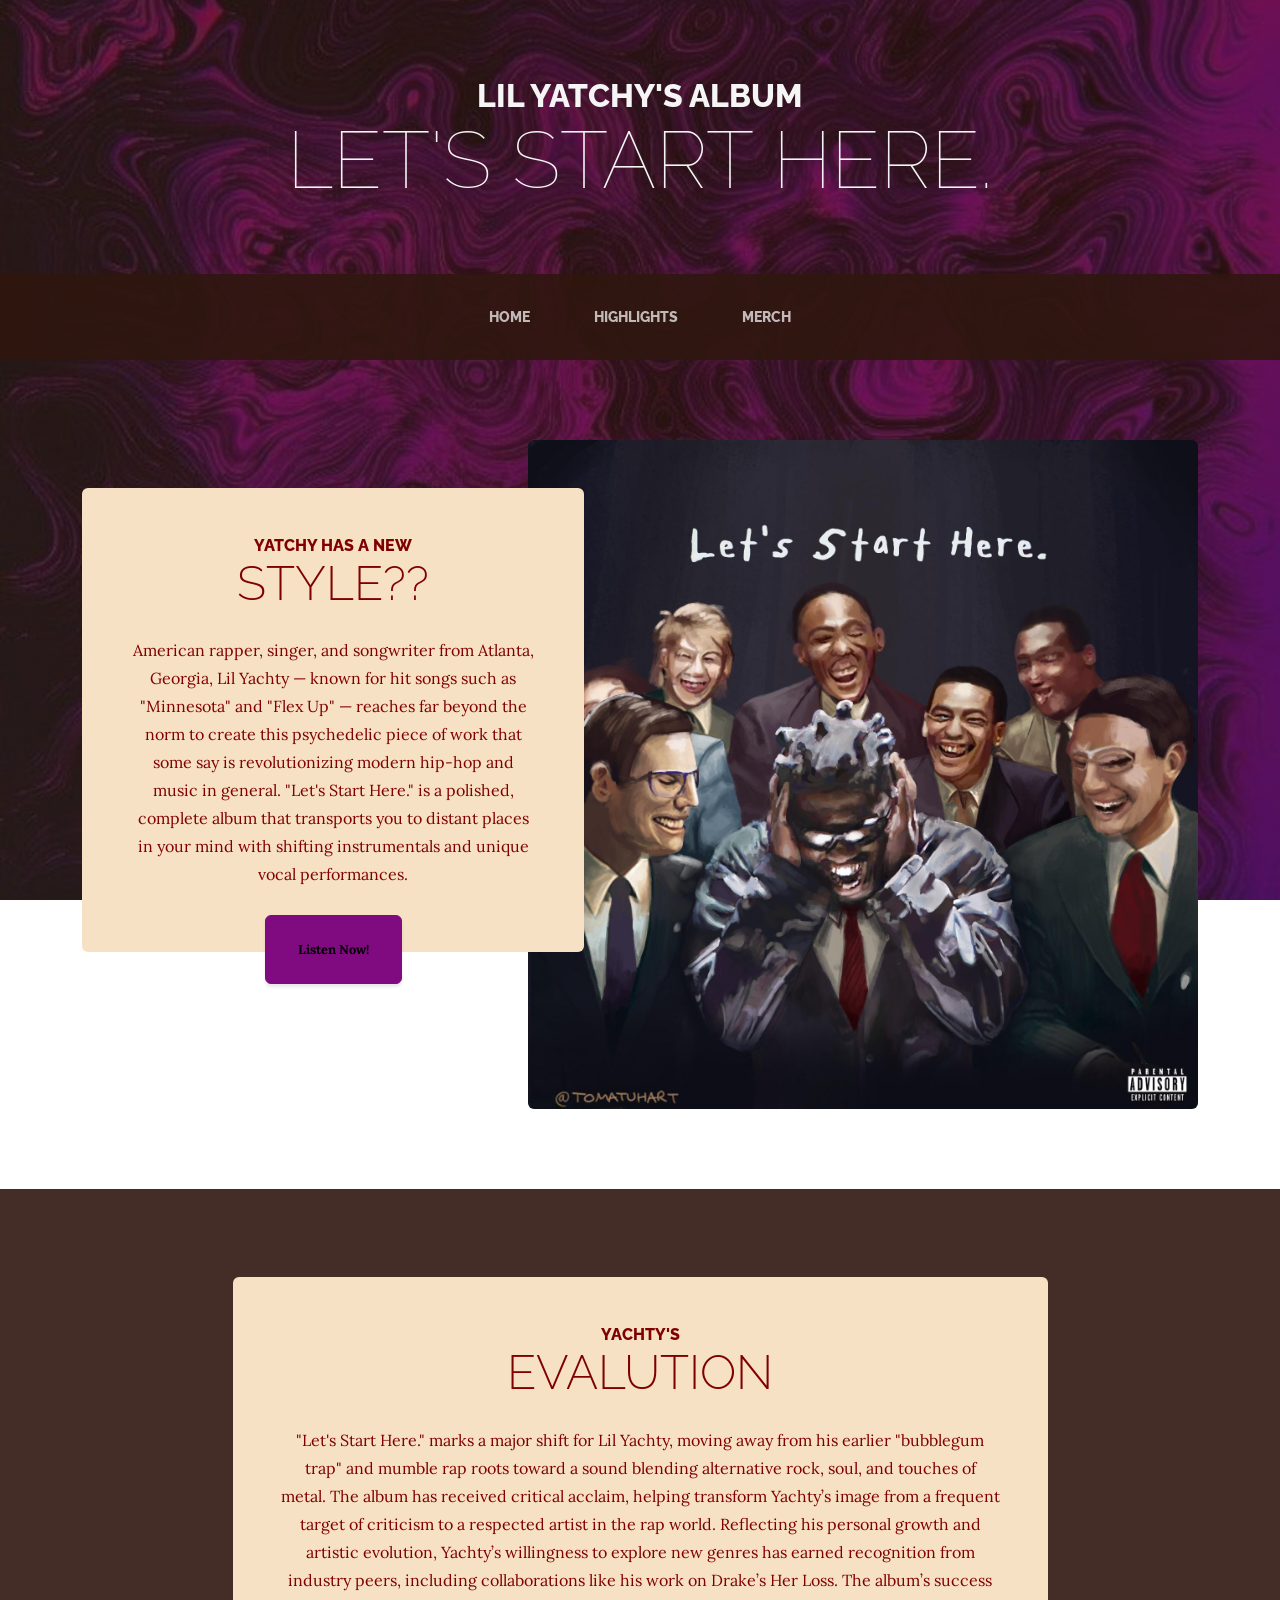
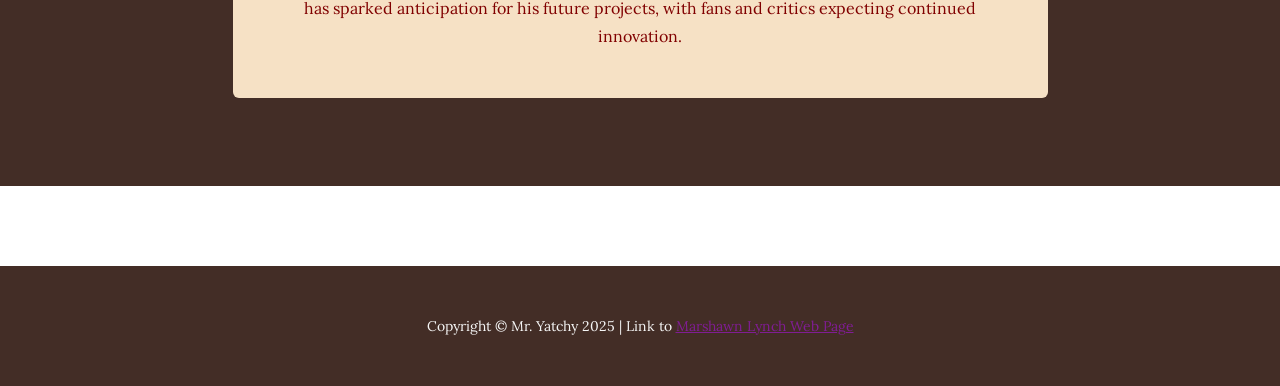
<file: index.html>
<!DOCTYPE html>
<html lang="en">
    <head>
        <meta charset="utf-8" />
        <meta name="viewport" content="width=device-width, initial-scale=1, shrink-to-fit=no" />
        <meta name="description" content="Lil Yatchy" />
        <meta name="author" content="Dylan Hite" />
        <title>Lil Yatchy - Let's Start Here</title>
        <link rel="icon" type="image/x-icon" href="assets/favicon.ico" />
        <!-- Google fonts-->
        <link href="https://fonts.googleapis.com/css?family=Raleway:100,100i,200,200i,300,300i,400,400i,500,500i,600,600i,700,700i,800,800i,900,900i" rel="stylesheet" />
        <link href="https://fonts.googleapis.com/css?family=Lora:400,400i,700,700i" rel="stylesheet" />
        <!-- Core theme CSS (includes Bootstrap)-->
        <link href="css/styles.css" rel="stylesheet" />
    </head>
    <body>
        <header>
            <h1 class="site-heading text-center text-faded d-none d-lg-block">
                <span class="site-heading-upper text-primary mb-3">Lil Yatchy's Album</span>
                <span class="site-heading-lower" >Let's Start Here.</span>
            </h1>
        </header>
        <!-- Navigation-->
        <nav class="navbar navbar-expand-lg navbar-dark py-lg-4" id="mainNav">
            <div class="container">
                <a class="navbar-brand text-uppercase fw-bold d-lg-none" href="index.html">Lil Yatchy</a>
                <button class="navbar-toggler" type="button" data-bs-toggle="collapse" data-bs-target="#navbarSupportedContent" aria-controls="navbarSupportedContent" aria-expanded="false" aria-label="Toggle navigation"><span class="navbar-toggler-icon"></span></button>
                <div class="collapse navbar-collapse" id="navbarSupportedContent">
                    <ul class="navbar-nav mx-auto">
                        <li class="nav-item px-lg-4"><a class="nav-link text-uppercase" href="index.html">Home</a></li>
                        <li class="nav-item px-lg-4"><a class="nav-link text-uppercase" href="about.html">Highlights</a></li>
                        <li class="nav-item px-lg-4"><a class="nav-link text-uppercase" href="products.html">Merch</a></li>
                    </ul>
                </div>
            </div>
        </nav>
        <section class="page-section clearfix">
            <div class="container">
                <div class="intro">
                    <img class="intro-img img-fluid mb-3 mb-lg-0 rounded" src="assets/img/Lets start here album cover.jpg" alt="..." />
                    <div class="intro-text left-0 text-center bg-faded p-5 rounded">
                        <h2 class="section-heading mb-4">
                            <span class="section-heading-upper">Yatchy has a new</span>
                            <span class="section-heading-lower">Style??</span>
                        </h2>
                        <p class="mb-3">American rapper, singer, and songwriter from Atlanta, Georgia, Lil Yachty — known for hit songs such as "Minnesota" and "Flex Up" — reaches far beyond the norm to create this psychedelic piece of work that some say is revolutionizing modern hip-hop and music in general. "Let's Start Here." is a polished, complete album that transports you to distant places in your mind with shifting instrumentals and unique vocal performances.</p>
                        <div class="intro-button mx-auto"><a class="btn btn-primary btn-xl" href="https://music.youtube.com/playlist?list=OLAK5uy_k1AolFP1kwiJrM7P2s59dArngg6bdaXi0&si=dA7S0MRhqWneMs8Q" target="_blank">Listen Now!</a></div>
                    </div>
                </div>
            </div>
        </section>
        <section class="page-section cta">
            <div class="container">
                <div class="row">
                    <div class="col-xl-9 mx-auto">
                        <div class="cta-inner bg-faded text-center rounded">
                            <h2 class="section-heading mb-4">
                                <span class="section-heading-upper">Yachty's</span>
                                <span class="section-heading-lower">Evalution</span>
                            </h2>
                            <p class="mb-0">"Let's Start Here." marks a major shift for Lil Yachty, moving away from his earlier "bubblegum trap" and mumble rap roots toward a sound blending alternative rock, soul, and touches of metal. The album has received critical acclaim, helping transform Yachty’s image from a frequent target of criticism to a respected artist in the rap world. Reflecting his personal growth and artistic evolution, Yachty’s willingness to explore new genres has earned recognition from industry peers, including collaborations like his work on Drake’s Her Loss. The album’s success has sparked anticipation for his future projects, with fans and critics expecting continued innovation.</p>
                        </div>
                    </div>
                </div>
            </div>
        </section>
        <footer class="footer text-faded text-center py-5">
            <div class="text-faded"><p class="m-0 small">Copyright &copy; Mr. Yatchy 2025 | Link to <a href="https://dhite-33.github.io/Marshawn-Lynch-Webpage/index.html" target="_blank">Marshawn Lynch Web Page</a></p></div>
        </footer>
        <!-- Bootstrap core JS-->
        <script src="https://cdn.jsdelivr.net/npm/bootstrap@5.2.3/dist/js/bootstrap.bundle.min.js"></script>
        <!-- Core theme JS-->
        <script src="js/scripts.js"></script>
    </body>
</html>
</file>
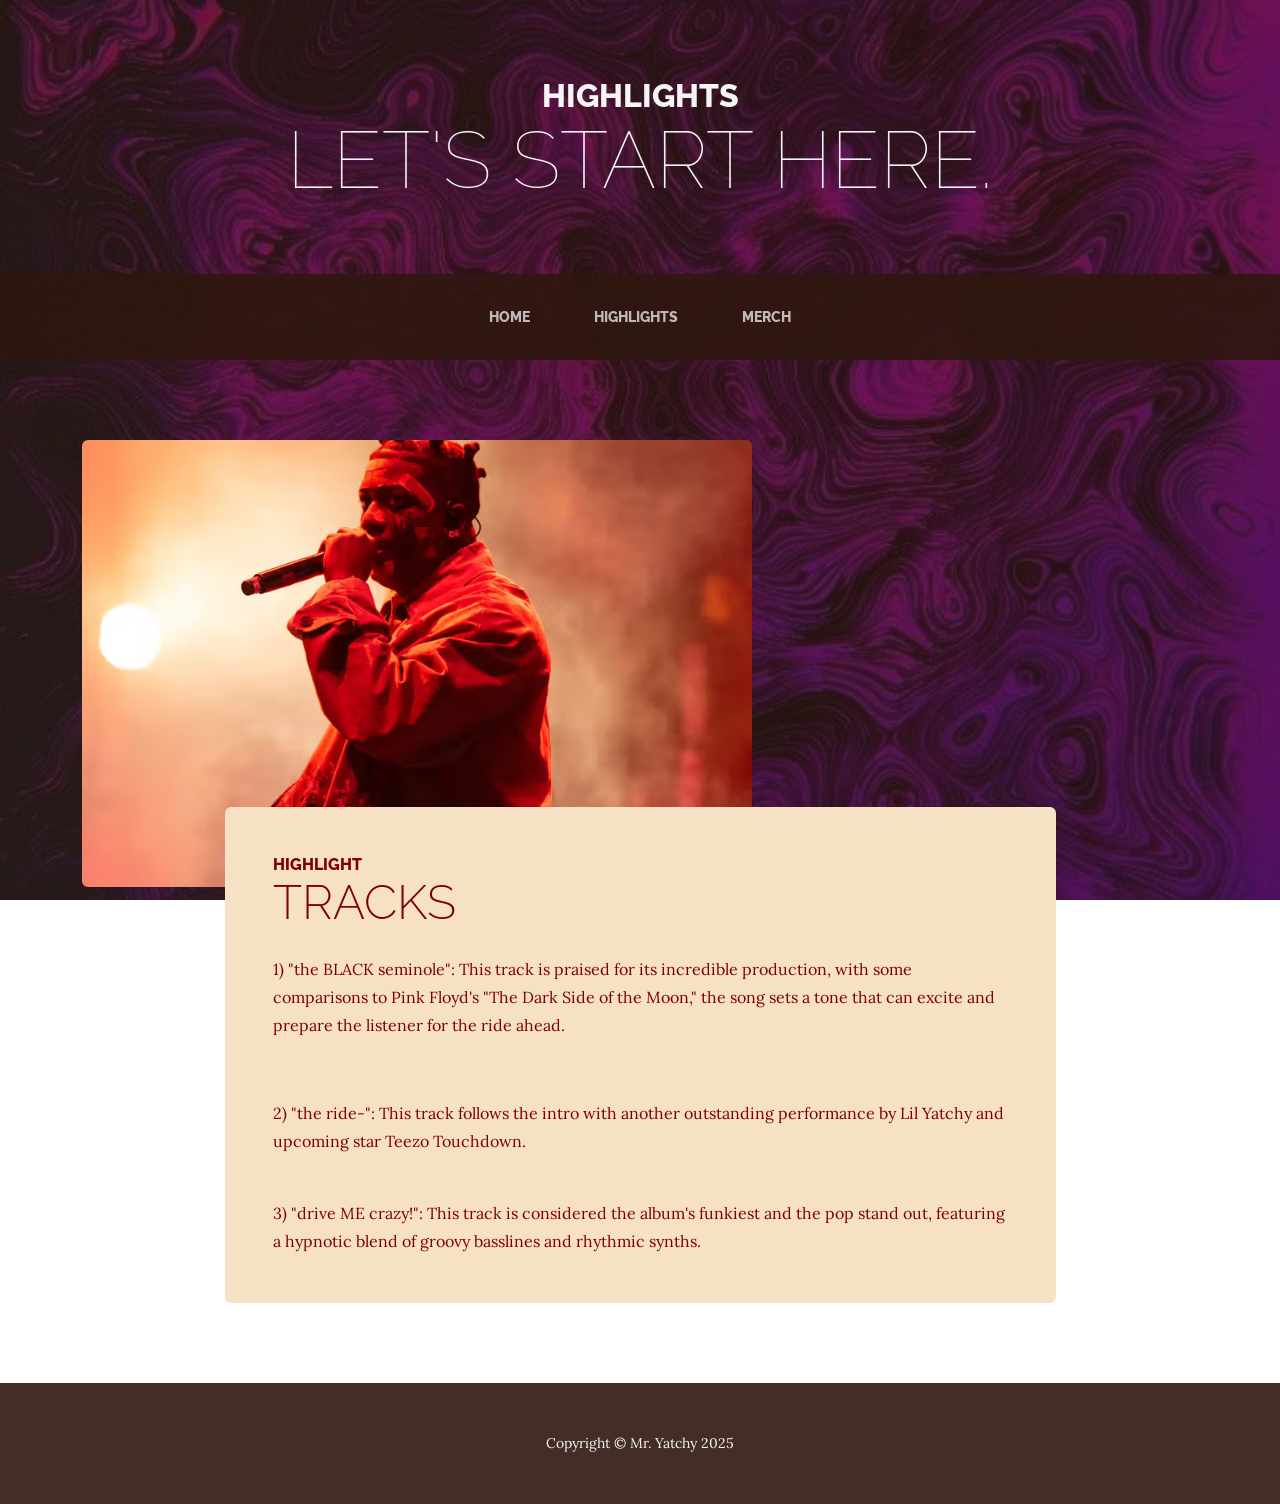
<file: about.html>
<!DOCTYPE html>
<html lang="en">
    <head>
        <meta charset="utf-8" />
        <meta name="viewport" content="width=device-width, initial-scale=1, shrink-to-fit=no" />
        <meta name="description" content="" />
        <meta name="author" content="" />
        <title>Lil Yatchy - Let's Start Here</title>
        <link rel="icon" type="image/x-icon" href="assets/favicon.ico" />
        <!-- Google fonts-->
        <link href="https://fonts.googleapis.com/css?family=Raleway:100,100i,200,200i,300,300i,400,400i,500,500i,600,600i,700,700i,800,800i,900,900i" rel="stylesheet" />
        <link href="https://fonts.googleapis.com/css?family=Lora:400,400i,700,700i" rel="stylesheet" />
        <!-- Core theme CSS (includes Bootstrap)-->
        <link href="css/styles.css" rel="stylesheet" />
    </head>
    <body>
        <header>
            <h1 class="site-heading text-center text-faded d-none d-lg-block">
                <span class="site-heading-upper text-primary mb-3">Highlights</span>
                <span class="site-heading-lower">Let's Start Here.</span>
            </h1>
        </header>
        <!-- Navigation-->
        <nav class="navbar navbar-expand-lg navbar-dark py-lg-4" id="mainNav">
            <div class="container">
                <a class="navbar-brand text-uppercase fw-bold d-lg-none" href="index.html">Lil Yatchy</a>
                <button class="navbar-toggler" type="button" data-bs-toggle="collapse" data-bs-target="#navbarSupportedContent" aria-controls="navbarSupportedContent" aria-expanded="false" aria-label="Toggle navigation"><span class="navbar-toggler-icon"></span></button>
                <div class="collapse navbar-collapse" id="navbarSupportedContent">
                    <ul class="navbar-nav mx-auto">
                        <li class="nav-item px-lg-4"><a class="nav-link text-uppercase" href="index.html">Home</a></li>
                        <li class="nav-item px-lg-4"><a class="nav-link text-uppercase" href="about.html">Highlights</a></li>
                        <li class="nav-item px-lg-4"><a class="nav-link text-uppercase" href="products.html">Merch</a></li>
                    </ul>
                </div>
            </div>
        </nav>
        <section class="page-section about-heading">
            <div class="container">
                <img class="img-fluid rounded about-heading-img mb-3 mb-lg-0" src="assets/img/TFTT.jpg" alt="..." />
                <div class="about-heading-content">
                    <div class="row">
                        <div class="col-xl-9 col-lg-10 mx-auto">
                            <div class="bg-faded rounded p-5">
                                <h2 class="section-heading mb-4">
                                    <span class="section-heading-upper">Highlight</span>
                                    <span class="section-heading-lower">Tracks</span>
                                </h2>
                                <p>
                                1)	<span href="https://music.youtube.com/watch?v=sxalmZx50mA&si=ps6JYC4TZr2Vm5hL">"the BLACK seminole"</span>: This track is praised for its incredible production, with some comparisons to Pink Floyd's "The Dark Side of the Moon," the song sets a tone that can excite and prepare the listener for the ride ahead. 
                             </p><p>&nbsp;</p>
                                <p class="mb-0">
                                    2)	"the ride-": This track follows the intro with another outstanding performance by Lil Yatchy and upcoming star Teezo Touchdown.
                                </p><p>&nbsp;</p>
                                <p class="mb-0">
                                    3)	"drive ME crazy!": This track is considered the album's funkiest and the pop stand out, featuring a hypnotic blend of groovy basslines and rhythmic synths.
                                </p>
                            </div>
                        </div>
                    </div>
                </div>
            </div>
        </section>
        <footer class="footer text-faded text-center py-5">
            <div class="text-faded"><p class="m-0 small">Copyright &copy; Mr. Yatchy 2025</p></div>
        </footer>
        <!-- Bootstrap core JS-->
        <script src="https://cdn.jsdelivr.net/npm/bootstrap@5.2.3/dist/js/bootstrap.bundle.min.js"></script>
        <!-- Core theme JS-->
        <script src="js/scripts.js"></script>
    </body>
</html>
</file>
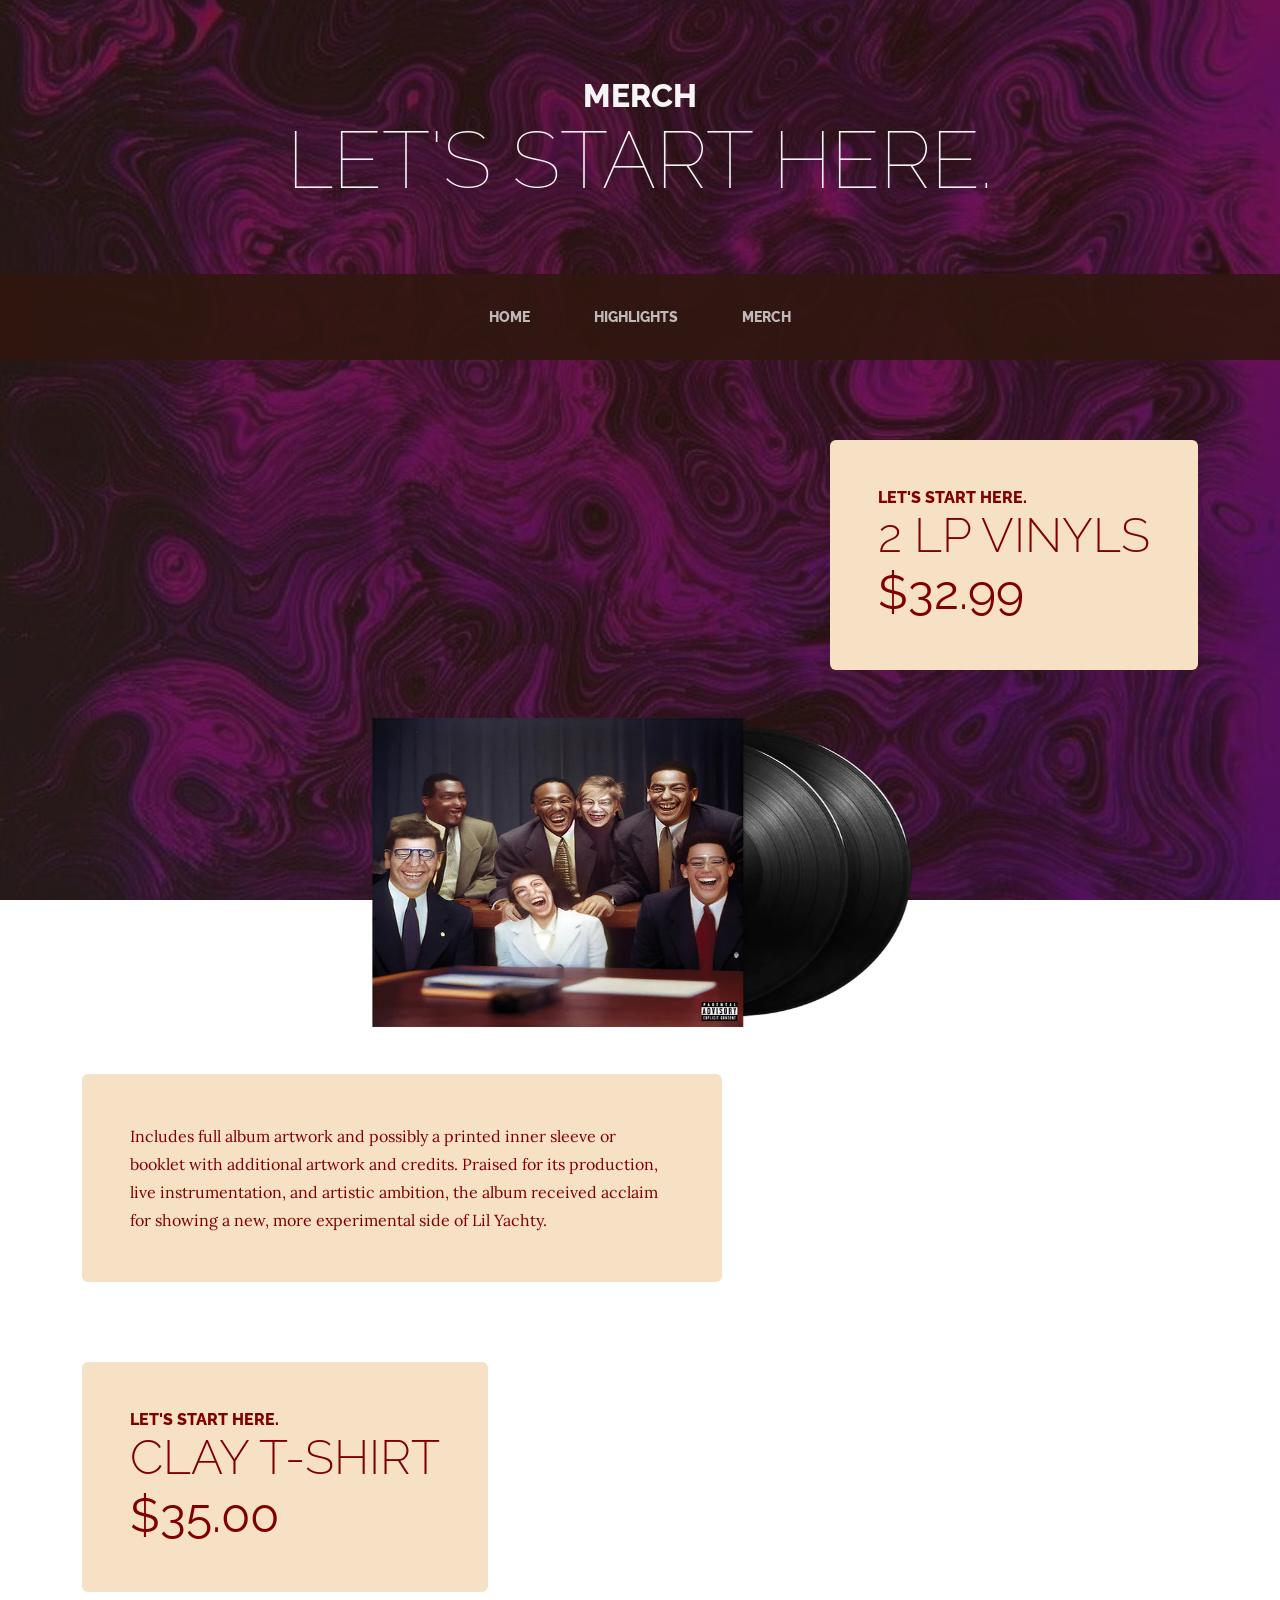
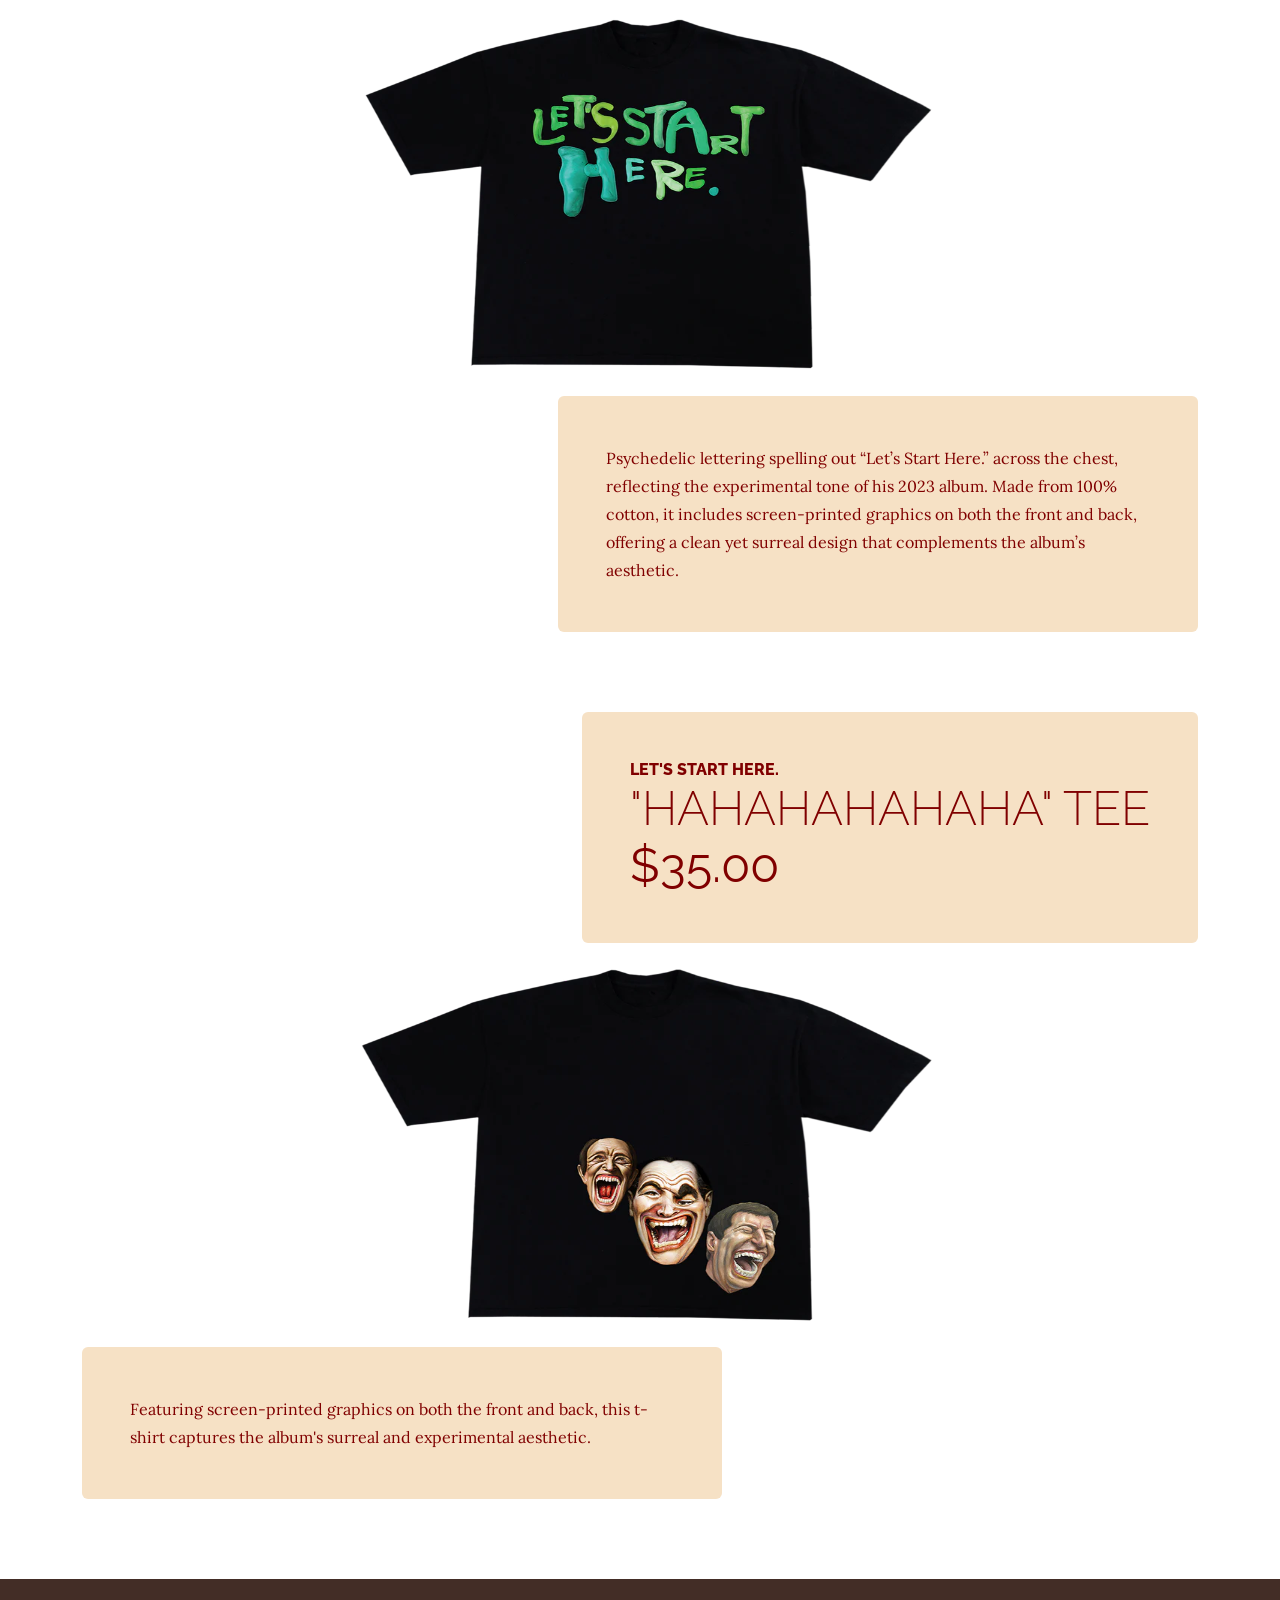
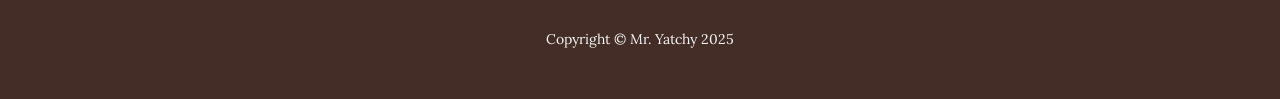
<file: products.html>
<!DOCTYPE html>
<html lang="en">
    <head>
        <meta charset="utf-8" />
        <meta name="viewport" content="width=device-width, initial-scale=1, shrink-to-fit=no" />
        <meta name="description" content="" />
        <meta name="author" content="Dylan Hite" />
        <title>Lil Yatchy - Let's Start Here</title>
        <link rel="icon" type="image/x-icon" href="assets/favicon.ico" />
        <!-- Google fonts-->
        <link href="https://fonts.googleapis.com/css?family=Raleway:100,100i,200,200i,300,300i,400,400i,500,500i,600,600i,700,700i,800,800i,900,900i" rel="stylesheet" />
        <link href="https://fonts.googleapis.com/css?family=Lora:400,400i,700,700i" rel="stylesheet" />
        <!-- Core theme CSS (includes Bootstrap)-->
        <link href="css/styles.css" rel="stylesheet" />
    </head>
    <body>
        <header>
            <h1 class="site-heading text-center text-faded d-none d-lg-block">
                <span class="site-heading-upper text-primary mb-3">Merch</span>
                <span class="site-heading-lower">Let's Start Here.</span>
            </h1>
        </header>
        <!-- Navigation-->
        <nav class="navbar navbar-expand-lg navbar-dark py-lg-4" id="mainNav">
            <div class="container">
                <a class="navbar-brand text-uppercase fw-bold d-lg-none" href="index.html">Lil Yatchy</a>
                <button class="navbar-toggler" type="button" data-bs-toggle="collapse" data-bs-target="#navbarSupportedContent" aria-controls="navbarSupportedContent" aria-expanded="false" aria-label="Toggle navigation"><span class="navbar-toggler-icon"></span></button>
                <div class="collapse navbar-collapse" id="navbarSupportedContent">
                    <ul class="navbar-nav mx-auto">
                        <li class="nav-item px-lg-4"><a class="nav-link text-uppercase" href="index.html">Home</a></li>
                        <li class="nav-item px-lg-4"><a class="nav-link text-uppercase" href="about.html">Highlights</a></li>
                        <li class="nav-item px-lg-4"><a class="nav-link text-uppercase" href="products.html">Merch</a></li>
                    </ul>
                </div>
            </div>
        </nav>
        <section class="page-section">
            <div class="container">
                <div class="product-item">
                    <div class="product-item-title d-flex">
                        <div class="bg-faded p-5 d-flex ms-auto rounded">
                            <h2 class="section-heading mb-0" class="space">
                                <span class="section-heading-upper">Let's Start Here.</span>
                                <span class="section-heading-lower">2 LP vinyls<br> <b>$32.99</b></span>
                            </h2>
                        </div>
                    </div>
                    <img class="product-item-img mx-auto d-flex rounded img-fluid mb-3 mb-lg-0" src="assets/img/LP.webp" alt="..." />
                    <div class="product-item-description d-flex me-auto">
                        <div class="bg-faded p-5 rounded"><p class="mb-0">Includes full album artwork and possibly a printed inner sleeve or booklet with additional artwork and credits.

                            Praised for its production, live instrumentation, and artistic ambition, the album received acclaim for showing a new, more experimental side of Lil Yachty.</p></div>
                    </div>
                </div>
            </div>
        </section>
        <section class="page-section">
            <div class="container">
                <div class="product-item">
                    <div class="product-item-title d-flex">
                        <div class="bg-faded p-5 d-flex me-auto rounded">
                            <h2 class="section-heading mb-0">
                                <span class="section-heading-upper">Let's Start Here.</span>
                                <span class="section-heading-lower">Clay T-Shirt<br> <b>$35.00</b></span>
                            </h2>
                        </div>
                    </div>
                    <img class="product-item-img mx-auto d-flex rounded img-fluid mb-3 mb-lg-0" src="assets/img/Shirt.jpg" alt="..." />
                    <div class="product-item-description d-flex ms-auto">
                        <div class="bg-faded p-5 rounded"><p class="mb-0">Psychedelic lettering spelling out “Let’s Start Here.” across the chest, reflecting the experimental tone of his 2023 album. Made from 100% cotton, it includes screen-printed graphics on both the front and back, offering a clean yet surreal design that complements the album’s aesthetic.</p></div>
                    </div>
                </div>
            </div>
        </section>
        <section class="page-section">
            <div class="container">
                <div class="product-item">
                    <div class="product-item-title d-flex">
                        <div class="bg-faded p-5 d-flex ms-auto rounded">
                            <h2 class="section-heading mb-0">
                                <span class="section-heading-upper">Let's Start Here.</span>
                                <span class="section-heading-lower">"Hahahahahaha" Tee <br> <b>$35.00</b>

                                </span>
                            </h2>
                        </div>
                    </div>
                    <img class="product-item-img mx-auto d-flex rounded img-fluid mb-3 mb-lg-0" src="assets/img/HAHATEE.webp" alt="..." />
                    <div class="product-item-description d-flex me-auto">
                        <div class="bg-faded p-5 rounded"><p class="mb-0">Featuring screen-printed graphics on both the front and back, this t-shirt captures the album's surreal and experimental aesthetic.​</p></div>
                    </div>
                </div>
            </div>
        </section>
        <footer class="footer text-faded text-center py-5">
            <div class="text-faded"><p class="m-0 small">Copyright &copy; Mr. Yatchy 2025</p></div>
        </footer>
        <!-- Bootstrap core JS-->
        <script src="https://cdn.jsdelivr.net/npm/bootstrap@5.2.3/dist/js/bootstrap.bundle.min.js"></script>
        <!-- Core theme JS-->
        <script src="js/scripts.js"></script>
    </body>
</html>
</file>
